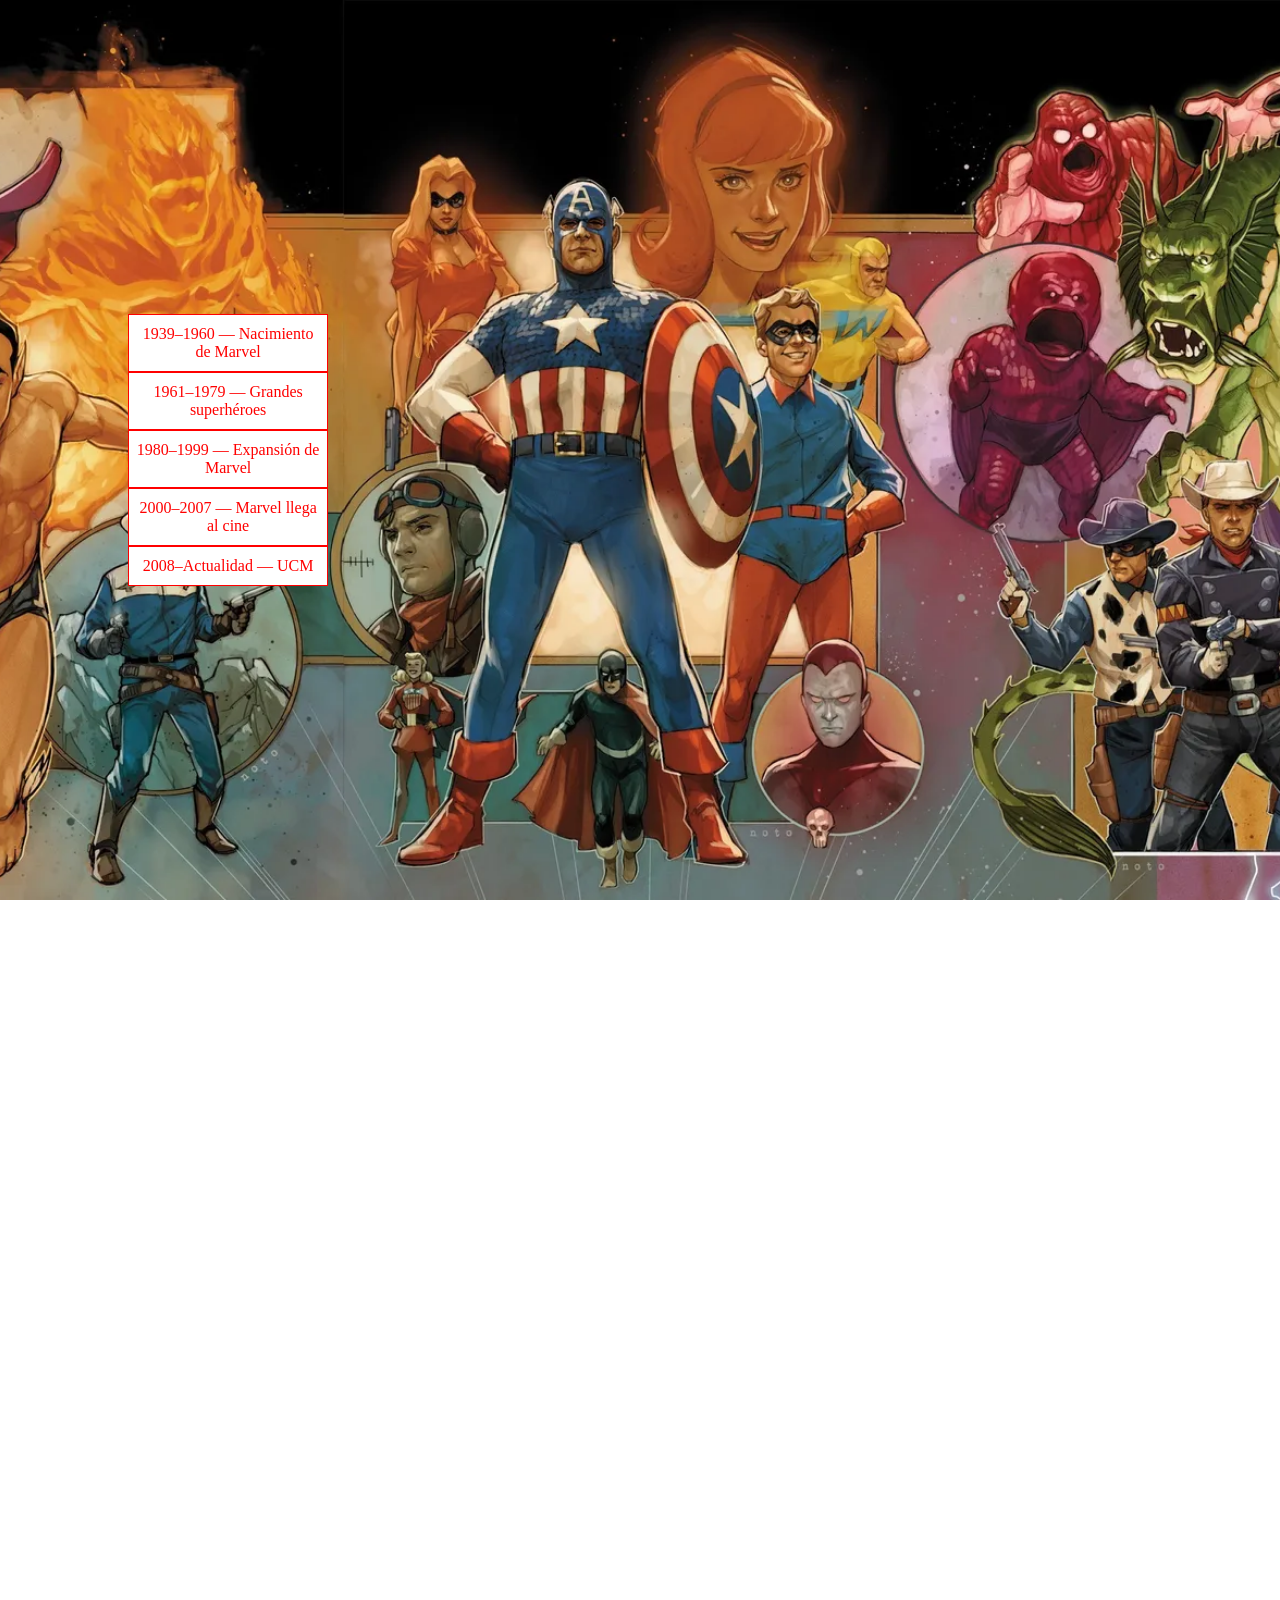
<file: index.html>
<!DOCTYPE html>
<html lang="es">
<head>
    <meta charset="UTF-8">
    <meta name="viewport" content="width=device-width, initial-scale=1.0">
    <title>Marvel</title>
    <link rel="stylesheet" href="css/miEstilo.css">
</head>
<body>
    <!--nav-->
    <nav>  
        <ul>
            <li><a href="#zona1">1939–1960 — Nacimiento de Marvel</a></li>
            <li><a href="#zona2">1961–1979 — Grandes superhéroes</a></li>
            <li><a href="#zona30">1980–1999 — Expansión de Marvel</a></li>
            <li><a href="#zona40">2000–2007 — Marvel llega al cine</a></li>
            <li><a href="#zona50">2008–Actualidad — UCM</a></li>

        </ul>
    </nav>
        
    <!--contenidos varios-->
    <section class="contenido" id="zona1"></section>
    <section class="contenido" id="zona2"></section>
    <section class="contenido" id="zona30"></section>
    <section class="contenido" id="zona40"></section>
    <section class="contenido" id="zona50"></section>
</body>
</html>
</file>
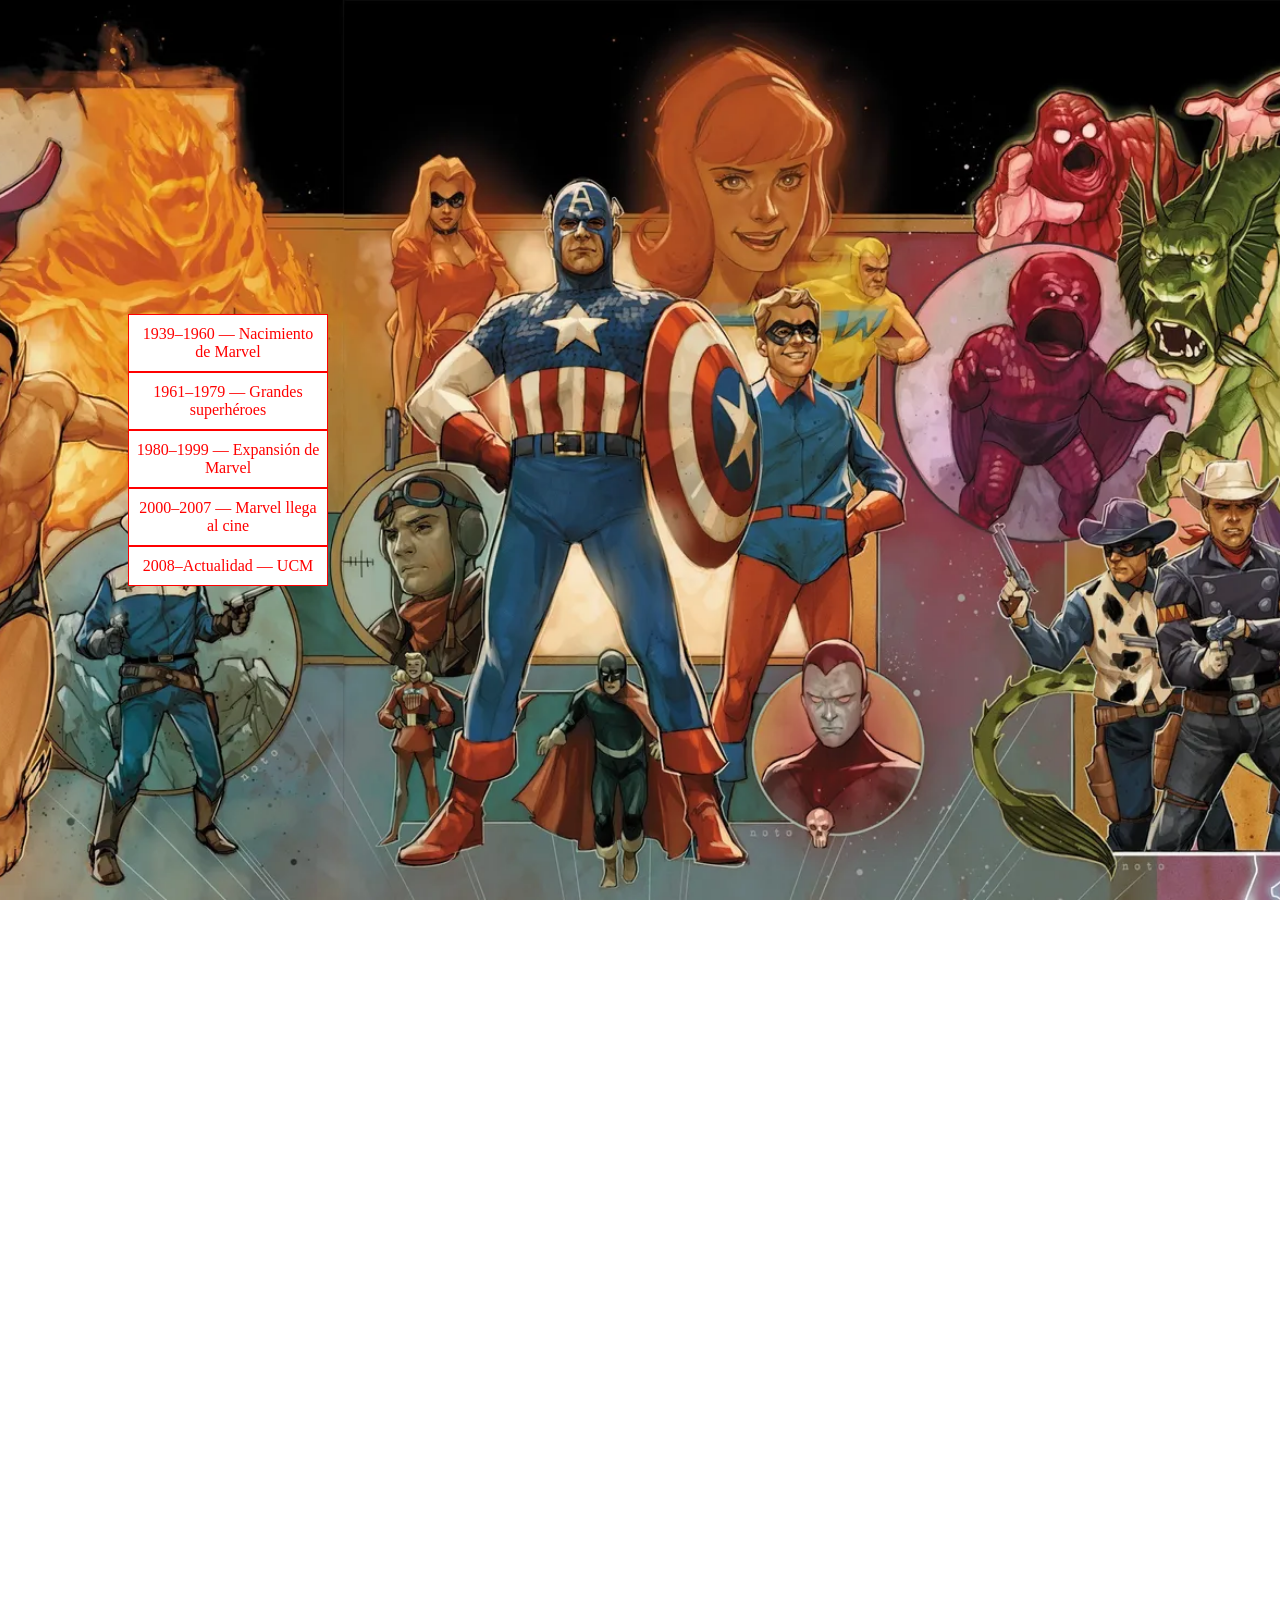
<file: css/index.html>
<!DOCTYPE html>
<html lang="es">
<head>
    <meta charset="UTF-8">
    <meta name="viewport" content="width=device-width, initial-scale=1.0">
    <title>Marvel</title>
    <link rel="stylesheet" href="miEstilo.css">
</head>
<body>
    <!--nav-->
    <nav>  
        <ul>
            <li><a href="#zona1">1939–1960 — Nacimiento de Marvel</a></li>
            <li><a href="#zona2">1961–1979 — Grandes superhéroes</a></li>
            <li><a href="#zona30">1980–1999 — Expansión de Marvel</a></li>
            <li><a href="#zona40">2000–2007 — Marvel llega al cine</a></li>
            <li><a href="#zona50">2008–Actualidad — UCM</a></li>

        </ul>
    </nav>
        
    <!--contenidos varios-->
    <section class="contenido" id="zona1"></section>
    <section class="contenido" id="zona2"></section>
    <section class="contenido" id="zona30"></section>
    <section class="contenido" id="zona40"></section>
    <section class="contenido" id="zona50"></section>
</body>
</html>
</file>
<file: css/miEstilo.css>
* {
    margin: 0px;
    padding: 0px;
    box-sizing: border-box;
}

html {
    scroll-behavior: smooth;
}


/* CONTENIDO */

.contenido {
    height: 100vh;
    background-size: cover;
    background-position: center;
    background-repeat: no-repeat;
    background-attachment: fixed;
}


/* IMAGENES */

#zona1 {
    background-image: url(images/1.jpeg);
}

#zona2 {
    background-image: url(images/2.jpg);
}

#zona30 {
    background-image: url(images/3.jpg);
}

#zona40 {
    background-image: url(images/4.jpeg);
}

#zona50 {
    background-image: url(images/5.jpg);
}


/* MENU */

nav {
    position: fixed;
    top: 50%;
    left: 10%;
    transform: translateY(-50%);
    z-index: 1000;
}

ul {
    list-style: none;
}

ul a {
    display: block;
    color: red;
    text-decoration: none;
    min-height: 40px;
    border: 1px solid red;
    width: 200px;
    text-align: center;
    padding: 10px 5px;
    transition: 0.4s ease;
    background-color: white;
}

ul a:hover {
    background-color: red;
    color: white;
}
</file>
